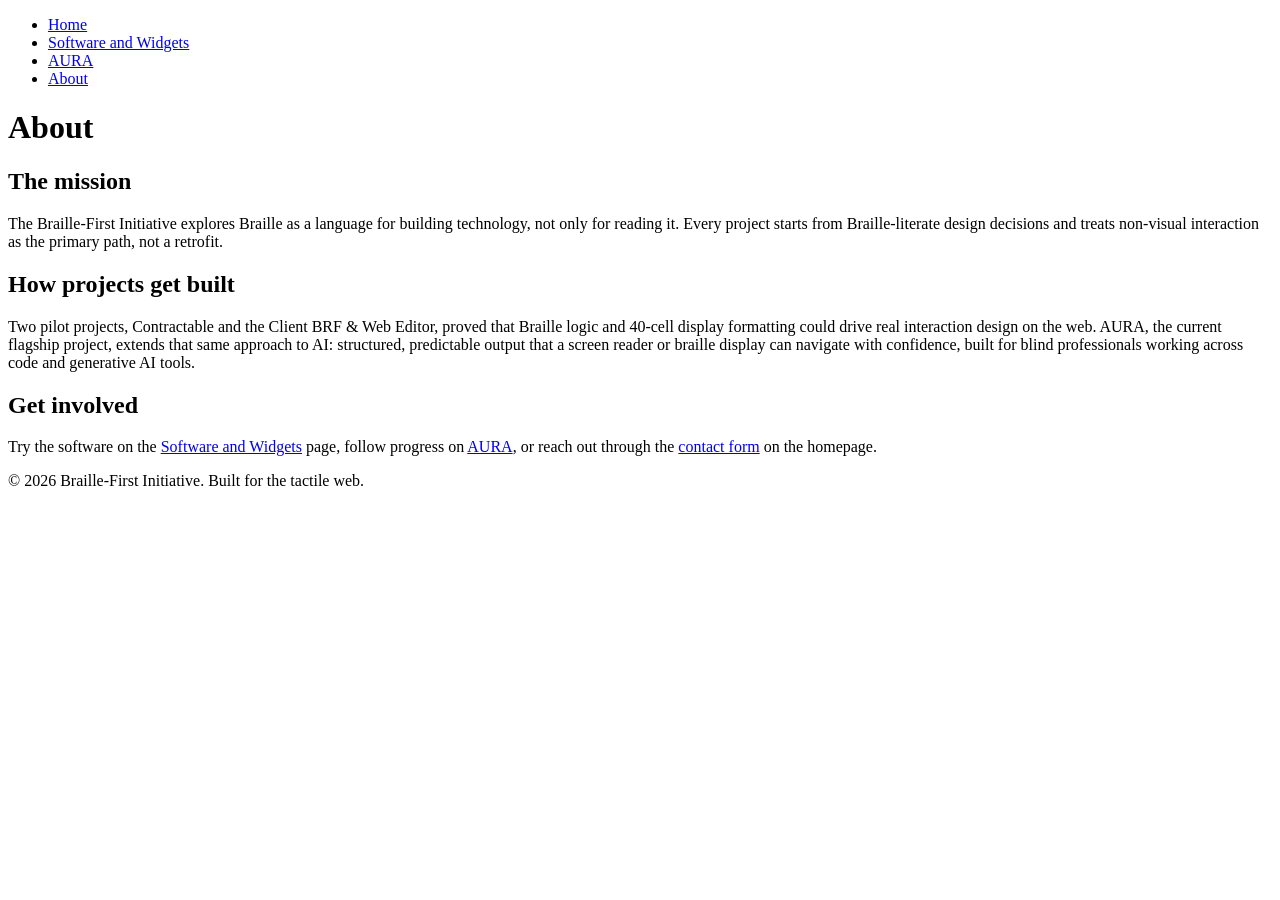
<file: about.html>
<!DOCTYPE html>
<html lang="en">
<head>
    <meta charset="UTF-8">
    <meta name="viewport" content="width=device-width, initial-scale=1.0">
    <title>About - Braille-First</title>
    <meta name="description" content="The Braille-First Initiative treats Braille as a foundational language for building technology, code, and artificial intelligence.">
    <link rel="stylesheet" href="https://braillefirst.com/style.css">
    <style>
        *:focus-visible {
            outline: 4px solid #66FCF1 !important;
            outline-offset: 2px !important;
        }
        .skip-link {
            position: absolute;
            top: -40px;
            left: 0;
            background: #66FCF1;
            padding: 8px;
            z-index: 100;
        }
        .skip-link:focus { top: 0; }
    </style>
</head>
<body>

    <a class="skip-link" href="#main-content">Skip to content</a>

    <nav class="main-nav" aria-label="Primary">
        <ul>
            <li><a href="index.html">Home</a></li>
            <li><a href="software-widgets.html">Software and Widgets</a></li>
            <li><a href="aura.html">AURA</a></li>
            <li><a href="about.html" aria-current="page">About</a></li>
        </ul>
    </nav>

    <header role="banner">
        <h1>About</h1>
    </header>

    <main id="main-content">

        <section class="card" aria-labelledby="mission-title">
            <h2 id="mission-title">The mission</h2>
            <p>The Braille-First Initiative explores Braille as a language for building technology, not only for reading it. Every project starts from Braille-literate design decisions and treats non-visual interaction as the primary path, not a retrofit.</p>
        </section>

        <section class="card" aria-labelledby="approach-title">
            <h2 id="approach-title">How projects get built</h2>
            <p>Two pilot projects, Contractable and the Client BRF &amp; Web Editor, proved that Braille logic and 40-cell display formatting could drive real interaction design on the web. AURA, the current flagship project, extends that same approach to AI: structured, predictable output that a screen reader or braille display can navigate with confidence, built for blind professionals working across code and generative AI tools.</p>
        </section>

        <section class="card" aria-labelledby="get-involved-title">
            <h2 id="get-involved-title">Get involved</h2>
            <p>Try the software on the <a href="software-widgets.html">Software and Widgets</a> page, follow progress on <a href="aura.html">AURA</a>, or reach out through the <a href="index.html#contact">contact form</a> on the homepage.</p>
        </section>

    </main>

    <footer role="contentinfo">
        <p>© 2026 Braille-First Initiative. Built for the tactile web.</p>
    </footer>

</body>
</html>
</file>
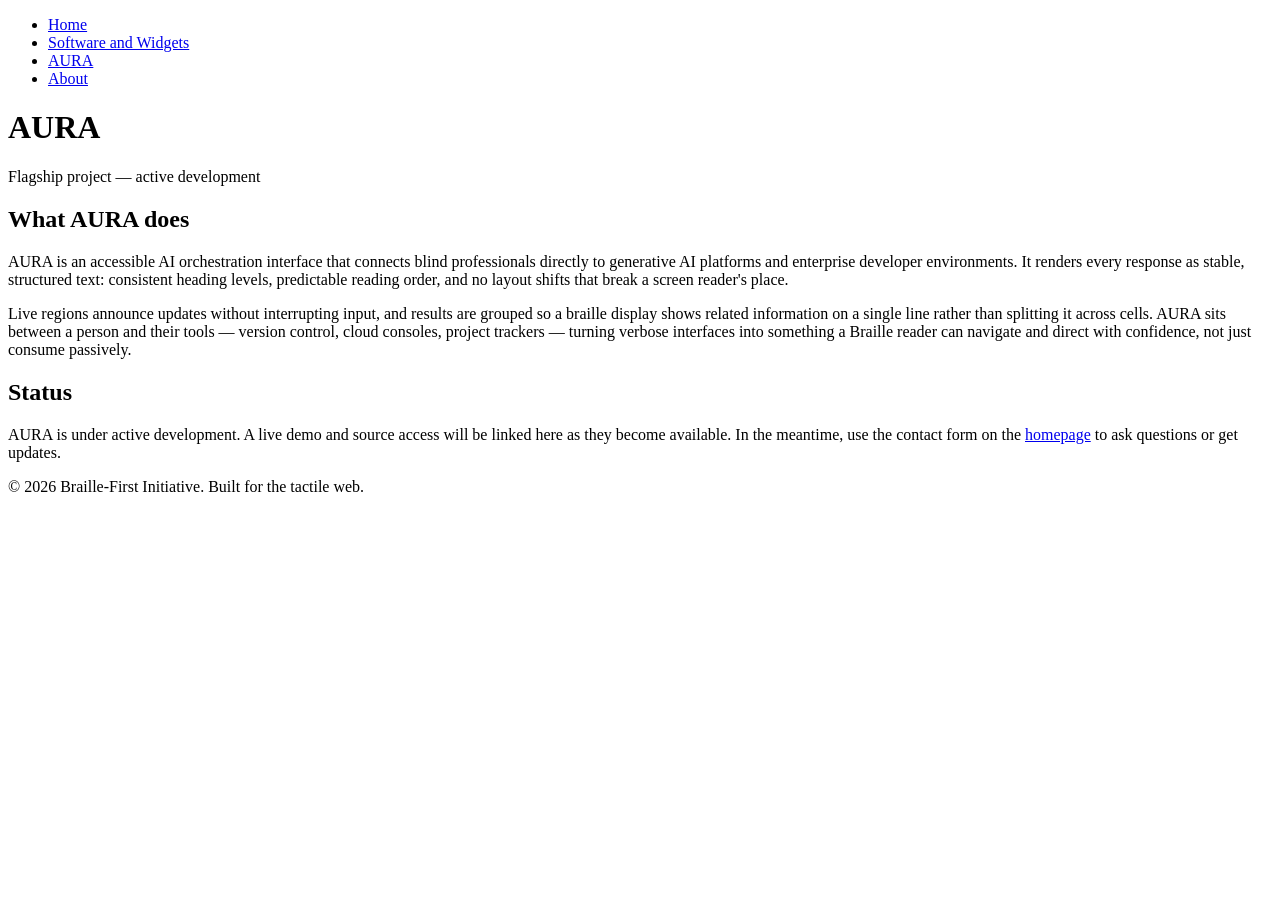
<file: aura.html>
<!DOCTYPE html>
<html lang="en">
<head>
    <meta charset="UTF-8">
    <meta name="viewport" content="width=device-width, initial-scale=1.0">
    <title>AURA - Braille-First</title>
    <meta name="description" content="AURA is an accessible AI orchestration interface connecting blind professionals to generative AI platforms and enterprise developer environments.">
    <link rel="stylesheet" href="https://braillefirst.com/style.css">
    <style>
        *:focus-visible {
            outline: 4px solid #66FCF1 !important;
            outline-offset: 2px !important;
        }
        .skip-link {
            position: absolute;
            top: -40px;
            left: 0;
            background: #66FCF1;
            padding: 8px;
            z-index: 100;
        }
        .skip-link:focus { top: 0; }
    </style>
</head>
<body>

    <a class="skip-link" href="#main-content">Skip to content</a>

    <nav class="main-nav" aria-label="Primary">
        <ul>
            <li><a href="index.html">Home</a></li>
            <li><a href="software-widgets.html">Software and Widgets</a></li>
            <li><a href="aura.html" aria-current="page">AURA</a></li>
            <li><a href="about.html">About</a></li>
        </ul>
    </nav>

    <header role="banner">
        <h1>AURA</h1>
        <div class="custom-content">
            <p>Flagship project — active development</p>
        </div>
    </header>

    <main id="main-content">

        <section class="card" aria-labelledby="what-title">
            <h2 id="what-title">What AURA does</h2>
            <p>AURA is an accessible AI orchestration interface that connects blind professionals directly to generative AI platforms and enterprise developer environments. It renders every response as stable, structured text: consistent heading levels, predictable reading order, and no layout shifts that break a screen reader's place.</p>
            <p>Live regions announce updates without interrupting input, and results are grouped so a braille display shows related information on a single line rather than splitting it across cells. AURA sits between a person and their tools — version control, cloud consoles, project trackers — turning verbose interfaces into something a Braille reader can navigate and direct with confidence, not just consume passively.</p>
        </section>

        <section class="card" aria-labelledby="status-title">
            <h2 id="status-title">Status</h2>
            <p>AURA is under active development. A live demo and source access will be linked here as they become available. In the meantime, use the contact form on the <a href="index.html#contact">homepage</a> to ask questions or get updates.</p>
        </section>

    </main>

    <footer role="contentinfo">
        <p>© 2026 Braille-First Initiative. Built for the tactile web.</p>
    </footer>

</body>
</html>
</file>
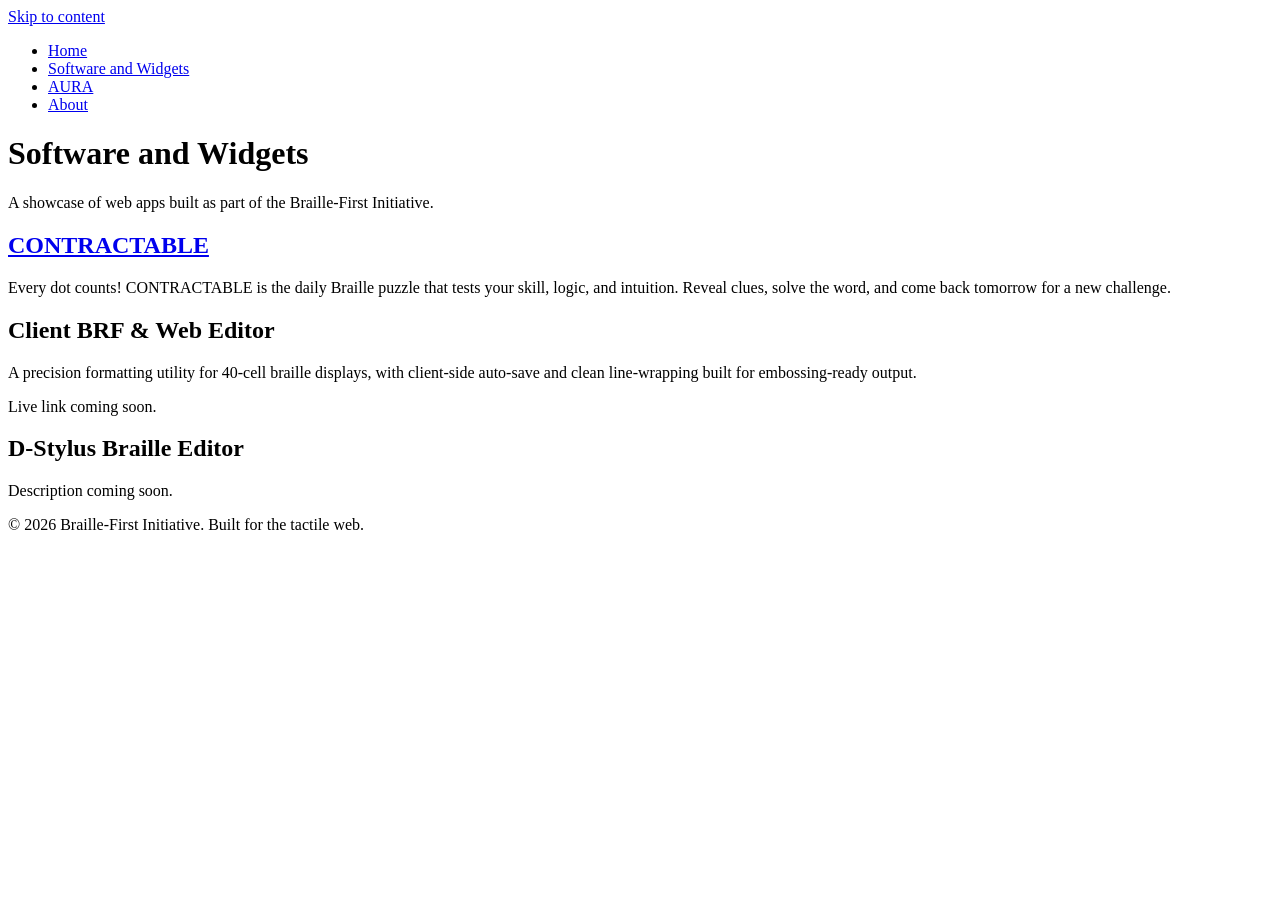
<file: software-widgets.html>
<!DOCTYPE html>
<html lang="en">
<head>
    <meta charset="UTF-8">
    <meta name="viewport" content="width=device-width, initial-scale=1.0">
    <title>Software and Widgets - Braille-First</title>
    <link rel="stylesheet" href="https://braillefirst.com/style.css">
</head>
<body>

    <a class="skip-link" href="#main-content">Skip to content</a>

    <nav class="main-nav" aria-label="Primary">
        <ul>
            <li><a href="index.html">Home</a></li>
            <li><a href="software-widgets.html" aria-current="page">Software and Widgets</a></li>
            <li><a href="aura.html">AURA</a></li>
            <li><a href="about.html">About</a></li>
        </ul>
    </nav>

    <header role="banner">
        <h1>Software and Widgets</h1>
        <div class="custom-content">
            <p>A showcase of web apps built as part of the Braille-First Initiative.</p>
        </div>
    </header>

    <main id="main-content">

        <section class="card app-card" aria-labelledby="contractable-title">
            <h2 id="contractable-title">
                <a href="https://contractable.braillefirst.com" 
                   target="_blank" 
                   rel="noopener noreferrer" 
                   aria-label="CONTRACTABLE (Opens the CONTRACTABLE game in a new tab)">CONTRACTABLE</a>
            </h2>
            <p>Every dot counts! CONTRACTABLE is the daily Braille puzzle that tests your skill, logic, and intuition. Reveal clues, solve the word, and come back tomorrow for a new challenge.</p>
        </section>

        <section class="card app-card" aria-labelledby="clientbrf-title">
            <h2 id="clientbrf-title">Client BRF &amp; Web Editor</h2>
            <p>A precision formatting utility for 40-cell braille displays, with client-side auto-save and clean line-wrapping built for embossing-ready output.</p>
            <p class="app-placeholder">Live link coming soon.</p>
        </section>

        <section class="card app-card" aria-labelledby="dstylus-title">
            <h2 id="dstylus-title">D-Stylus Braille Editor</h2>
            <p class="app-placeholder">Description coming soon.</p>
        </section>

    </main>

    <footer role="contentinfo">
        <p>© 2026 Braille-First Initiative. Built for the tactile web.</p>
    </footer>

</body>
</html>
</file>
